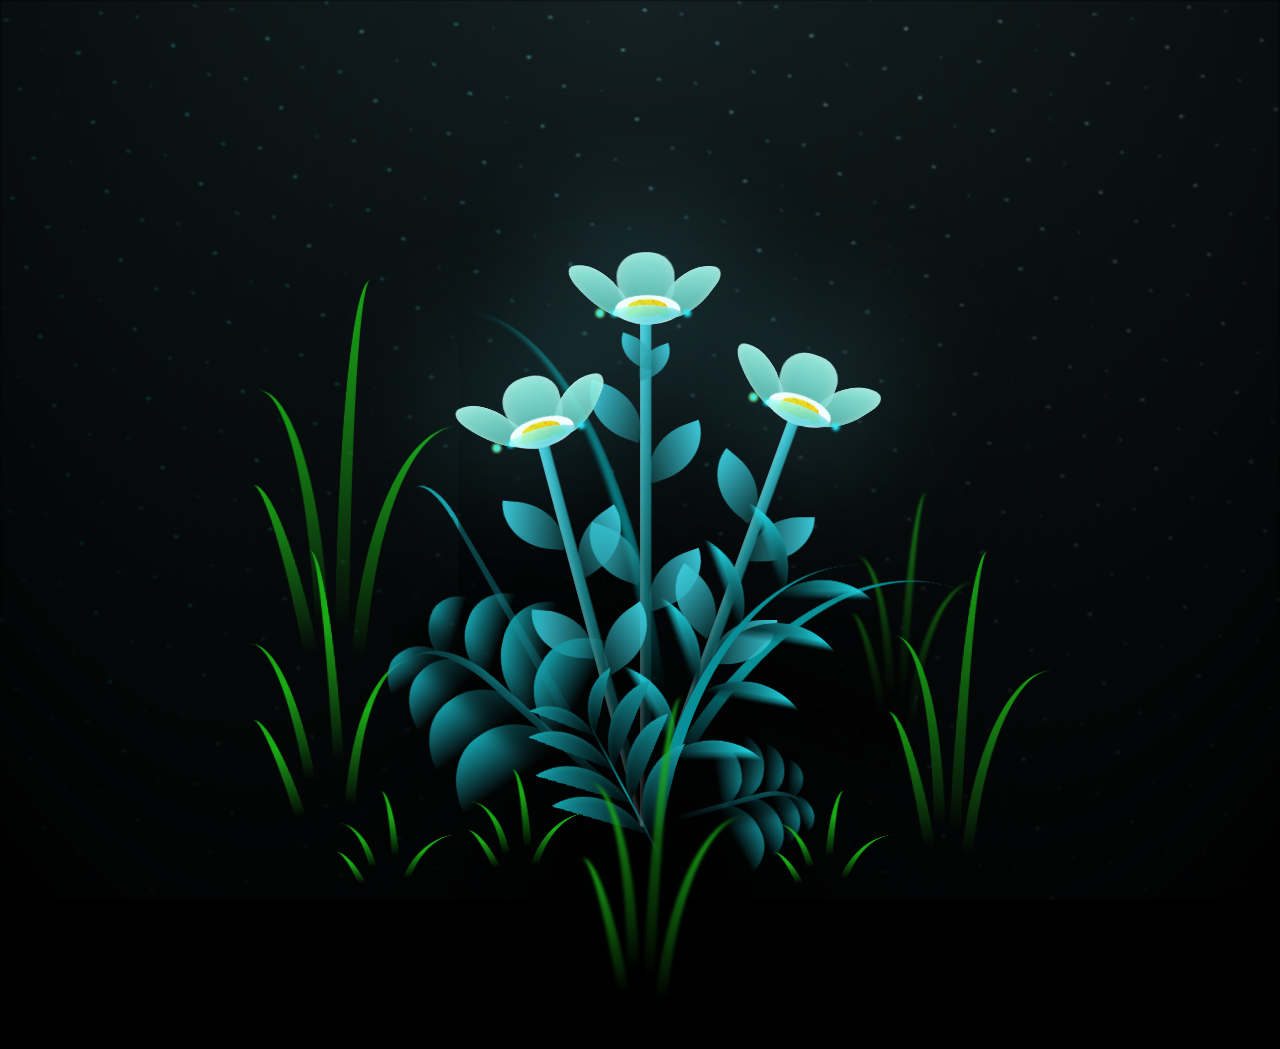
<file: flowers.html>
<!DOCTYPE html>
<html lang="en">
<head>
  <meta charset="UTF-8">
  <title>Flowers</title>
  <link rel="stylesheet" href="flowers.css">
</head>

<body class="not-loaded">

  <div class="night"></div>

  <div class="flowers">
   <!--  
 
  CSS Blossoming Flowers at Magical Night.
  I've taken some inspiration by Yup Nguyen's Artwork: https://dribbble.com/shots/11096994-Virtual-Garden.
  Made with Pure CSS & ♥
-->

<body class="not-loaded">
  <div class="night"></div>
  <div class="flowers">
    <div class="flower flower--1">
      <div class="flower__leafs flower__leafs--1">
        <div class="flower__leaf flower__leaf--1"></div>
        <div class="flower__leaf flower__leaf--2"></div>
        <div class="flower__leaf flower__leaf--3"></div>
        <div class="flower__leaf flower__leaf--4"></div>
        <div class="flower__white-circle"></div>

        <div class="flower__light flower__light--1"></div>
        <div class="flower__light flower__light--2"></div>
        <div class="flower__light flower__light--3"></div>
        <div class="flower__light flower__light--4"></div>
        <div class="flower__light flower__light--5"></div>
        <div class="flower__light flower__light--6"></div>
        <div class="flower__light flower__light--7"></div>
        <div class="flower__light flower__light--8"></div>

      </div>
      <div class="flower__line">
        <div class="flower__line__leaf flower__line__leaf--1"></div>
        <div class="flower__line__leaf flower__line__leaf--2"></div>
        <div class="flower__line__leaf flower__line__leaf--3"></div>
        <div class="flower__line__leaf flower__line__leaf--4"></div>
        <div class="flower__line__leaf flower__line__leaf--5"></div>
        <div class="flower__line__leaf flower__line__leaf--6"></div>
      </div>
    </div>

    <div class="flower flower--2">
      <div class="flower__leafs flower__leafs--2">
        <div class="flower__leaf flower__leaf--1"></div>
        <div class="flower__leaf flower__leaf--2"></div>
        <div class="flower__leaf flower__leaf--3"></div>
        <div class="flower__leaf flower__leaf--4"></div>
        <div class="flower__white-circle"></div>

        <div class="flower__light flower__light--1"></div>
        <div class="flower__light flower__light--2"></div>
        <div class="flower__light flower__light--3"></div>
        <div class="flower__light flower__light--4"></div>
        <div class="flower__light flower__light--5"></div>
        <div class="flower__light flower__light--6"></div>
        <div class="flower__light flower__light--7"></div>
        <div class="flower__light flower__light--8"></div>

      </div>
      <div class="flower__line">
        <div class="flower__line__leaf flower__line__leaf--1"></div>
        <div class="flower__line__leaf flower__line__leaf--2"></div>
        <div class="flower__line__leaf flower__line__leaf--3"></div>
        <div class="flower__line__leaf flower__line__leaf--4"></div>
      </div>
    </div>

    <div class="flower flower--3">
      <div class="flower__leafs flower__leafs--3">
        <div class="flower__leaf flower__leaf--1"></div>
        <div class="flower__leaf flower__leaf--2"></div>
        <div class="flower__leaf flower__leaf--3"></div>
        <div class="flower__leaf flower__leaf--4"></div>
        <div class="flower__white-circle"></div>

        <div class="flower__light flower__light--1"></div>
        <div class="flower__light flower__light--2"></div>
        <div class="flower__light flower__light--3"></div>
        <div class="flower__light flower__light--4"></div>
        <div class="flower__light flower__light--5"></div>
        <div class="flower__light flower__light--6"></div>
        <div class="flower__light flower__light--7"></div>
        <div class="flower__light flower__light--8"></div>

      </div>
      <div class="flower__line">
        <div class="flower__line__leaf flower__line__leaf--1"></div>
        <div class="flower__line__leaf flower__line__leaf--2"></div>
        <div class="flower__line__leaf flower__line__leaf--3"></div>
        <div class="flower__line__leaf flower__line__leaf--4"></div>
      </div>
    </div>

    <div class="grow-ans" style="--d:1.2s">
      <div class="flower__g-long">
        <div class="flower__g-long__top"></div>
        <div class="flower__g-long__bottom"></div>
      </div>
    </div>

    <div class="growing-grass">
      <div class="flower__grass flower__grass--1">
        <div class="flower__grass--top"></div>
        <div class="flower__grass--bottom"></div>
        <div class="flower__grass__leaf flower__grass__leaf--1"></div>
        <div class="flower__grass__leaf flower__grass__leaf--2"></div>
        <div class="flower__grass__leaf flower__grass__leaf--3"></div>
        <div class="flower__grass__leaf flower__grass__leaf--4"></div>
        <div class="flower__grass__leaf flower__grass__leaf--5"></div>
        <div class="flower__grass__leaf flower__grass__leaf--6"></div>
        <div class="flower__grass__leaf flower__grass__leaf--7"></div>
        <div class="flower__grass__leaf flower__grass__leaf--8"></div>
        <div class="flower__grass__overlay"></div>
      </div>
    </div>

    <div class="growing-grass">
      <div class="flower__grass flower__grass--2">
        <div class="flower__grass--top"></div>
        <div class="flower__grass--bottom"></div>
        <div class="flower__grass__leaf flower__grass__leaf--1"></div>
        <div class="flower__grass__leaf flower__grass__leaf--2"></div>
        <div class="flower__grass__leaf flower__grass__leaf--3"></div>
        <div class="flower__grass__leaf flower__grass__leaf--4"></div>
        <div class="flower__grass__leaf flower__grass__leaf--5"></div>
        <div class="flower__grass__leaf flower__grass__leaf--6"></div>
        <div class="flower__grass__leaf flower__grass__leaf--7"></div>
        <div class="flower__grass__leaf flower__grass__leaf--8"></div>
        <div class="flower__grass__overlay"></div>
      </div>
    </div>

    <div class="grow-ans" style="--d:2.4s">
      <div class="flower__g-right flower__g-right--1">
        <div class="leaf"></div>
      </div>
    </div>

    <div class="grow-ans" style="--d:2.8s">
      <div class="flower__g-right flower__g-right--2">
        <div class="leaf"></div>
      </div>
    </div>

    <div class="grow-ans" style="--d:2.8s">
      <div class="flower__g-front">
        <div class="flower__g-front__leaf-wrapper flower__g-front__leaf-wrapper--1">
          <div class="flower__g-front__leaf"></div>
        </div>
        <div class="flower__g-front__leaf-wrapper flower__g-front__leaf-wrapper--2">
          <div class="flower__g-front__leaf"></div>
        </div>
        <div class="flower__g-front__leaf-wrapper flower__g-front__leaf-wrapper--3">
          <div class="flower__g-front__leaf"></div>
        </div>
        <div class="flower__g-front__leaf-wrapper flower__g-front__leaf-wrapper--4">
          <div class="flower__g-front__leaf"></div>
        </div>
        <div class="flower__g-front__leaf-wrapper flower__g-front__leaf-wrapper--5">
          <div class="flower__g-front__leaf"></div>
        </div>
        <div class="flower__g-front__leaf-wrapper flower__g-front__leaf-wrapper--6">
          <div class="flower__g-front__leaf"></div>
        </div>
        <div class="flower__g-front__leaf-wrapper flower__g-front__leaf-wrapper--7">
          <div class="flower__g-front__leaf"></div>
        </div>
        <div class="flower__g-front__leaf-wrapper flower__g-front__leaf-wrapper--8">
          <div class="flower__g-front__leaf"></div>
        </div>
        <div class="flower__g-front__line"></div>
      </div>
    </div>

    <div class="grow-ans" style="--d:3.2s">
      <div class="flower__g-fr">
        <div class="leaf"></div>
        <div class="flower__g-fr__leaf flower__g-fr__leaf--1"></div>
        <div class="flower__g-fr__leaf flower__g-fr__leaf--2"></div>
        <div class="flower__g-fr__leaf flower__g-fr__leaf--3"></div>
        <div class="flower__g-fr__leaf flower__g-fr__leaf--4"></div>
        <div class="flower__g-fr__leaf flower__g-fr__leaf--5"></div>
        <div class="flower__g-fr__leaf flower__g-fr__leaf--6"></div>
        <div class="flower__g-fr__leaf flower__g-fr__leaf--7"></div>
        <div class="flower__g-fr__leaf flower__g-fr__leaf--8"></div>
      </div>
    </div>

    <div class="long-g long-g--0">
      <div class="grow-ans" style="--d:3s">
        <div class="leaf leaf--0"></div>
      </div>
      <div class="grow-ans" style="--d:2.2s">
        <div class="leaf leaf--1"></div>
      </div>
      <div class="grow-ans" style="--d:3.4s">
        <div class="leaf leaf--2"></div>
      </div>
      <div class="grow-ans" style="--d:3.6s">
        <div class="leaf leaf--3"></div>
      </div>
    </div>

    <div class="long-g long-g--1">
      <div class="grow-ans" style="--d:3.6s">
        <div class="leaf leaf--0"></div>
      </div>
      <div class="grow-ans" style="--d:3.8s">
        <div class="leaf leaf--1"></div>
      </div>
      <div class="grow-ans" style="--d:4s">
        <div class="leaf leaf--2"></div>
      </div>
      <div class="grow-ans" style="--d:4.2s">
        <div class="leaf leaf--3"></div>
      </div>
    </div>

    <div class="long-g long-g--2">
      <div class="grow-ans" style="--d:4s">
        <div class="leaf leaf--0"></div>
      </div>
      <div class="grow-ans" style="--d:4.2s">
        <div class="leaf leaf--1"></div>
      </div>
      <div class="grow-ans" style="--d:4.4s">
        <div class="leaf leaf--2"></div>
      </div>
      <div class="grow-ans" style="--d:4.6s">
        <div class="leaf leaf--3"></div>
      </div>
    </div>

    <div class="long-g long-g--3">
      <div class="grow-ans" style="--d:4s">
        <div class="leaf leaf--0"></div>
      </div>
      <div class="grow-ans" style="--d:4.2s">
        <div class="leaf leaf--1"></div>
      </div>
      <div class="grow-ans" style="--d:3s">
        <div class="leaf leaf--2"></div>
      </div>
      <div class="grow-ans" style="--d:3.6s">
        <div class="leaf leaf--3"></div>
      </div>
    </div>

    <div class="long-g long-g--4">
      <div class="grow-ans" style="--d:4s">
        <div class="leaf leaf--0"></div>
      </div>
      <div class="grow-ans" style="--d:4.2s">
        <div class="leaf leaf--1"></div>
      </div>
      <div class="grow-ans" style="--d:3s">
        <div class="leaf leaf--2"></div>
      </div>
      <div class="grow-ans" style="--d:3.6s">
        <div class="leaf leaf--3"></div>
      </div>
    </div>

    <div class="long-g long-g--5">
      <div class="grow-ans" style="--d:4s">
        <div class="leaf leaf--0"></div>
      </div>
      <div class="grow-ans" style="--d:4.2s">
        <div class="leaf leaf--1"></div>
      </div>
      <div class="grow-ans" style="--d:3s">
        <div class="leaf leaf--2"></div>
      </div>
      <div class="grow-ans" style="--d:3.6s">
        <div class="leaf leaf--3"></div>
      </div>
    </div>

    <div class="long-g long-g--6">
      <div class="grow-ans" style="--d:4.2s">
        <div class="leaf leaf--0"></div>
      </div>
      <div class="grow-ans" style="--d:4.4s">
        <div class="leaf leaf--1"></div>
      </div>
      <div class="grow-ans" style="--d:4.6s">
        <div class="leaf leaf--2"></div>
      </div>
      <div class="grow-ans" style="--d:4.8s">
        <div class="leaf leaf--3"></div>
      </div>
    </div>

    <div class="long-g long-g--7">
      <div class="grow-ans" style="--d:3s">
        <div class="leaf leaf--0"></div>
      </div>
      <div class="grow-ans" style="--d:3.2s">
        <div class="leaf leaf--1"></div>
      </div>
      <div class="grow-ans" style="--d:3.5s">
        <div class="leaf leaf--2"></div>
      </div>
      <div class="grow-ans" style="--d:3.6s">
        <div class="leaf leaf--3"></div>
      </div>
    </div>
  </div>

  <audio id="bgMusic" loop>
  <source src="sounds/Golden Hour.mp3" type="audio/mp3">
</audio>
</body>
  </div>

  <script src="flowers.js"></script>
</body>
</html>
</file>
<file: flowers.css>
*,
*::after,
*::before {
  padding: 0;
  margin: 0;
  box-sizing: border-box;
}

:root {
  --dark-color: #000;
}

body {
  display: flex;
  align-items: flex-end;
  justify-content: center;
  min-height: 100vh;
  background-color: var(--dark-color);
  overflow: hidden;
  perspective: 1000px;
}

.night {
  position: fixed;
  left: 50%;
  top: 0;
  transform: translateX(-50%);
  width: 100%;
  height: 100%;
  filter: blur(0.1vmin);
  background-image: radial-gradient(ellipse at top, transparent 0%, var(--dark-color)), radial-gradient(ellipse at bottom, var(--dark-color), rgba(145, 233, 255, 0.2)), repeating-linear-gradient(220deg, black 0px, black 19px, transparent 19px, transparent 22px), repeating-linear-gradient(189deg, black 0px, black 19px, transparent 19px, transparent 22px), repeating-linear-gradient(148deg, black 0px, black 19px, transparent 19px, transparent 22px), linear-gradient(90deg, #00fffa, #f0f0f0);
}

.flowers {
  position: relative;
  transform: scale(0.9);
}

.flower {
  position: absolute;
  bottom: 10vmin;
  transform-origin: bottom center;
  z-index: 10;
  --fl-speed: 0.8s;
}
.flower--1 {
  animation: moving-flower-1 4s linear infinite;
}
.flower--1 .flower__line {
  height: 70vmin;
  animation-delay: 0.3s;
}
.flower--1 .flower__line__leaf--1 {
  animation: blooming-leaf-right var(--fl-speed) 1.6s backwards;
}
.flower--1 .flower__line__leaf--2 {
  animation: blooming-leaf-right var(--fl-speed) 1.4s backwards;
}
.flower--1 .flower__line__leaf--3 {
  animation: blooming-leaf-left var(--fl-speed) 1.2s backwards;
}
.flower--1 .flower__line__leaf--4 {
  animation: blooming-leaf-left var(--fl-speed) 1s backwards;
}
.flower--1 .flower__line__leaf--5 {
  animation: blooming-leaf-right var(--fl-speed) 1.8s backwards;
}
.flower--1 .flower__line__leaf--6 {
  animation: blooming-leaf-left var(--fl-speed) 2s backwards;
}
.flower--2 {
  left: 50%;
  transform: rotate(20deg);
  animation: moving-flower-2 4s linear infinite;
}
.flower--2 .flower__line {
  height: 60vmin;
  animation-delay: 0.6s;
}
.flower--2 .flower__line__leaf--1 {
  animation: blooming-leaf-right var(--fl-speed) 1.9s backwards;
}
.flower--2 .flower__line__leaf--2 {
  animation: blooming-leaf-right var(--fl-speed) 1.7s backwards;
}
.flower--2 .flower__line__leaf--3 {
  animation: blooming-leaf-left var(--fl-speed) 1.5s backwards;
}
.flower--2 .flower__line__leaf--4 {
  animation: blooming-leaf-left var(--fl-speed) 1.3s backwards;
}
.flower--3 {
  left: 50%;
  transform: rotate(-15deg);
  animation: moving-flower-3 4s linear infinite;
}
.flower--3 .flower__line {
  animation-delay: 0.9s;
}
.flower--3 .flower__line__leaf--1 {
  animation: blooming-leaf-right var(--fl-speed) 2.5s backwards;
}
.flower--3 .flower__line__leaf--2 {
  animation: blooming-leaf-right var(--fl-speed) 2.3s backwards;
}
.flower--3 .flower__line__leaf--3 {
  animation: blooming-leaf-left var(--fl-speed) 2.1s backwards;
}
.flower--3 .flower__line__leaf--4 {
  animation: blooming-leaf-left var(--fl-speed) 1.9s backwards;
}
.flower__leafs {
  position: relative;
  animation: blooming-flower 2s backwards;
}
.flower__leafs--1 {
  animation-delay: 1.1s;
}
.flower__leafs--2 {
  animation-delay: 1.4s;
}
.flower__leafs--3 {
  animation-delay: 1.7s;
}
.flower__leafs::after {
  content: "";
  position: absolute;
  left: 0;
  top: 0;
  transform: translate(-50%, -100%);
  width: 8vmin;
  height: 8vmin;
  background-color: #6bf0ff;
  filter: blur(10vmin);
}
.flower__leaf {
  position: absolute;
  bottom: 0;
  left: 50%;
  width: 8vmin;
  height: 11vmin;
  border-radius: 51% 49% 47% 53%/44% 45% 55% 69%;
  background-color: #a7ffee;
  background-image: linear-gradient(to top, #54b8aa, #a7ffee);
  transform-origin: bottom center;
  opacity: 0.9;
  box-shadow: inset 0 0 2vmin rgba(255, 255, 255, 0.5);
}
.flower__leaf--1 {
  transform: translate(-10%, 1%) rotateY(40deg) rotateX(-50deg);
}
.flower__leaf--2 {
  transform: translate(-50%, -4%) rotateX(40deg);
}
.flower__leaf--3 {
  transform: translate(-90%, 0%) rotateY(45deg) rotateX(50deg);
}
.flower__leaf--4 {
  width: 8vmin;
  height: 8vmin;
  transform-origin: bottom left;
  border-radius: 4vmin 10vmin 4vmin 4vmin;
  transform: translate(0%, 18%) rotateX(70deg) rotate(-43deg);
  background-image: linear-gradient(to top, #39c6d6, #a7ffee);
  z-index: 1;
  opacity: 0.8;
}
.flower__white-circle {
  position: absolute;
  left: -3.5vmin;
  top: -3vmin;
  width: 9vmin;
  height: 4vmin;
  border-radius: 50%;
  background-color: #fff;
}
.flower__white-circle::after {
  content: "";
  position: absolute;
  left: 50%;
  top: 45%;
  transform: translate(-50%, -50%);
  width: 60%;
  height: 60%;
  border-radius: inherit;
  background-image: repeating-linear-gradient(135deg, rgba(0, 0, 0, 0.03) 0px, rgba(0, 0, 0, 0.03) 1px, transparent 1px, transparent 12px), repeating-linear-gradient(45deg, rgba(0, 0, 0, 0.03) 0px, rgba(0, 0, 0, 0.03) 1px, transparent 1px, transparent 12px), repeating-linear-gradient(67.5deg, rgba(0, 0, 0, 0.03) 0px, rgba(0, 0, 0, 0.03) 1px, transparent 1px, transparent 12px), repeating-linear-gradient(135deg, rgba(0, 0, 0, 0.03) 0px, rgba(0, 0, 0, 0.03) 1px, transparent 1px, transparent 12px), repeating-linear-gradient(45deg, rgba(0, 0, 0, 0.03) 0px, rgba(0, 0, 0, 0.03) 1px, transparent 1px, transparent 12px), repeating-linear-gradient(112.5deg, rgba(0, 0, 0, 0.03) 0px, rgba(0, 0, 0, 0.03) 1px, transparent 1px, transparent 12px), repeating-linear-gradient(112.5deg, rgba(0, 0, 0, 0.03) 0px, rgba(0, 0, 0, 0.03) 1px, transparent 1px, transparent 12px), repeating-linear-gradient(45deg, rgba(0, 0, 0, 0.03) 0px, rgba(0, 0, 0, 0.03) 1px, transparent 1px, transparent 12px), repeating-linear-gradient(22.5deg, rgba(0, 0, 0, 0.03) 0px, rgba(0, 0, 0, 0.03) 1px, transparent 1px, transparent 12px), repeating-linear-gradient(45deg, rgba(0, 0, 0, 0.03) 0px, rgba(0, 0, 0, 0.03) 1px, transparent 1px, transparent 12px), repeating-linear-gradient(22.5deg, rgba(0, 0, 0, 0.03) 0px, rgba(0, 0, 0, 0.03) 1px, transparent 1px, transparent 12px), repeating-linear-gradient(135deg, rgba(0, 0, 0, 0.03) 0px, rgba(0, 0, 0, 0.03) 1px, transparent 1px, transparent 12px), repeating-linear-gradient(157.5deg, rgba(0, 0, 0, 0.03) 0px, rgba(0, 0, 0, 0.03) 1px, transparent 1px, transparent 12px), repeating-linear-gradient(67.5deg, rgba(0, 0, 0, 0.03) 0px, rgba(0, 0, 0, 0.03) 1px, transparent 1px, transparent 12px), repeating-linear-gradient(67.5deg, rgba(0, 0, 0, 0.03) 0px, rgba(0, 0, 0, 0.03) 1px, transparent 1px, transparent 12px), linear-gradient(90deg, #ffeb12, #ffce00);
}
.flower__line {
  height: 55vmin;
  width: 1.5vmin;
  background-image: linear-gradient(to left, rgba(0, 0, 0, 0.2), transparent, rgba(255, 255, 255, 0.2)), linear-gradient(to top, transparent 10%, #14757a, #39c6d6);
  box-shadow: inset 0 0 2px rgba(0, 0, 0, 0.5);
  animation: grow-flower-tree 4s backwards;
}
.flower__line__leaf {
  --w: 7vmin;
  --h: calc(var(--w) + 2vmin);
  position: absolute;
  top: 20%;
  left: 90%;
  width: var(--w);
  height: var(--h);
  border-top-right-radius: var(--h);
  border-bottom-left-radius: var(--h);
  background-image: linear-gradient(to top, rgba(20, 117, 122, 0.4), #39c6d6);
}
.flower__line__leaf--1 {
  transform: rotate(70deg) rotateY(30deg);
}
.flower__line__leaf--2 {
  top: 45%;
  transform: rotate(70deg) rotateY(30deg);
}
.flower__line__leaf--3, .flower__line__leaf--4, .flower__line__leaf--6 {
  border-top-right-radius: 0;
  border-bottom-left-radius: 0;
  border-top-left-radius: var(--h);
  border-bottom-right-radius: var(--h);
  left: -460%;
  top: 12%;
  transform: rotate(-70deg) rotateY(30deg);
}
.flower__line__leaf--4 {
  top: 40%;
}
.flower__line__leaf--5 {
  top: 0;
  transform-origin: left;
  transform: rotate(70deg) rotateY(30deg) scale(0.6);
}
.flower__line__leaf--6 {
  top: -2%;
  left: -450%;
  transform-origin: right;
  transform: rotate(-70deg) rotateY(30deg) scale(0.6);
}
.flower__light {
  position: absolute;
  bottom: 0vmin;
  width: 1vmin;
  height: 1vmin;
  background-color: #fffb00;
  border-radius: 50%;
  filter: blur(0.2vmin);
  animation: light-ans 4s linear infinite backwards;
}
.flower__light:nth-child(odd) {
  background-color: #23f0ff;
}
.flower__light--1 {
  left: -2vmin;
  animation-delay: 1s;
}
.flower__light--2 {
  left: 3vmin;
  animation-delay: 0.5s;
}
.flower__light--3 {
  left: -6vmin;
  animation-delay: 0.3s;
}
.flower__light--4 {
  left: 6vmin;
  animation-delay: 0.9s;
}
.flower__light--5 {
  left: -1vmin;
  animation-delay: 1.5s;
}
.flower__light--6 {
  left: -4vmin;
  animation-delay: 3s;
}
.flower__light--7 {
  left: 3vmin;
  animation-delay: 2s;
}
.flower__light--8 {
  left: -6vmin;
  animation-delay: 3.5s;
}
.flower__grass {
  --c: #159faa;
  --line-w: 1.5vmin;
  position: absolute;
  bottom: 12vmin;
  left: -7vmin;
  display: flex;
  flex-direction: column;
  align-items: flex-end;
  z-index: 20;
  transform-origin: bottom center;
  transform: rotate(-48deg) rotateY(40deg);
}
.flower__grass--1 {
  animation: moving-grass 2s linear infinite;
}
.flower__grass--2 {
  left: 2vmin;
  bottom: 10vmin;
  transform: scale(0.5) rotate(75deg) rotateX(10deg) rotateY(-200deg);
  opacity: 0.8;
  z-index: 0;
  animation: moving-grass--2 1.5s linear infinite;
}
.flower__grass--top {
  width: 7vmin;
  height: 10vmin;
  border-top-right-radius: 100%;
  border-right: var(--line-w) solid var(--c);
  transform-origin: bottom center;
  transform: rotate(-2deg);
}
.flower__grass--bottom {
  margin-top: -2px;
  width: var(--line-w);
  height: 25vmin;
  background-image: linear-gradient(to top, transparent, var(--c));
}
.flower__grass__leaf {
  --size: 10vmin;
  position: absolute;
  width: calc(var(--size) * 2.1);
  height: var(--size);
  border-top-left-radius: var(--size);
  border-top-right-radius: var(--size);
  background-image: linear-gradient(to top, transparent, transparent 30%, var(--c));
  z-index: 100;
}
.flower__grass__leaf--1 {
  top: -6%;
  left: 30%;
  --size: 6vmin;
  transform: rotate(-20deg);
  animation: growing-grass-ans--1 2s 2.6s backwards;
}
@keyframes growing-grass-ans--1 {
  0% {
    transform-origin: bottom left;
    transform: rotate(-20deg) scale(0);
  }
}
.flower__grass__leaf--2 {
  top: -5%;
  left: -110%;
  --size: 6vmin;
  transform: rotate(10deg);
  animation: growing-grass-ans--2 2s 2.4s linear backwards;
}
@keyframes growing-grass-ans--2 {
  0% {
    transform-origin: bottom right;
    transform: rotate(10deg) scale(0);
  }
}
.flower__grass__leaf--3 {
  top: 5%;
  left: 60%;
  --size: 8vmin;
  transform: rotate(-18deg) rotateX(-20deg);
  animation: growing-grass-ans--3 2s 2.2s linear backwards;
}
@keyframes growing-grass-ans--3 {
  0% {
    transform-origin: bottom left;
    transform: rotate(-18deg) rotateX(-20deg) scale(0);
  }
}
.flower__grass__leaf--4 {
  top: 6%;
  left: -135%;
  --size: 8vmin;
  transform: rotate(2deg);
  animation: growing-grass-ans--4 2s 2s linear backwards;
}
@keyframes growing-grass-ans--4 {
  0% {
    transform-origin: bottom right;
    transform: rotate(2deg) scale(0);
  }
}
.flower__grass__leaf--5 {
  top: 20%;
  left: 60%;
  --size: 10vmin;
  transform: rotate(-24deg) rotateX(-20deg);
  animation: growing-grass-ans--5 2s 1.8s linear backwards;
}
@keyframes growing-grass-ans--5 {
  0% {
    transform-origin: bottom left;
    transform: rotate(-24deg) rotateX(-20deg) scale(0);
  }
}
.flower__grass__leaf--6 {
  top: 22%;
  left: -180%;
  --size: 10vmin;
  transform: rotate(10deg);
  animation: growing-grass-ans--6 2s 1.6s linear backwards;
}
@keyframes growing-grass-ans--6 {
  0% {
    transform-origin: bottom right;
    transform: rotate(10deg) scale(0);
  }
}
.flower__grass__leaf--7 {
  top: 39%;
  left: 70%;
  --size: 10vmin;
  transform: rotate(-10deg);
  animation: growing-grass-ans--7 2s 1.4s linear backwards;
}
@keyframes growing-grass-ans--7 {
  0% {
    transform-origin: bottom left;
    transform: rotate(-10deg) scale(0);
  }
}
.flower__grass__leaf--8 {
  top: 40%;
  left: -215%;
  --size: 11vmin;
  transform: rotate(10deg);
  animation: growing-grass-ans--8 2s 1.2s linear backwards;
}
@keyframes growing-grass-ans--8 {
  0% {
    transform-origin: bottom right;
    transform: rotate(10deg) scale(0);
  }
}
.flower__grass__overlay {
  position: absolute;
  top: -10%;
  right: 0%;
  width: 100%;
  height: 100%;
  background-color: rgba(0, 0, 0, 0.6);
  filter: blur(1.5vmin);
  z-index: 100;
}
.flower__g-long {
  --w: 2vmin;
  --h: 6vmin;
  --c: #159faa;
  position: absolute;
  bottom: 10vmin;
  left: -3vmin;
  transform-origin: bottom center;
  transform: rotate(-30deg) rotateY(-20deg);
  display: flex;
  flex-direction: column;
  align-items: flex-end;
  animation: flower-g-long-ans 3s linear infinite;
}
@keyframes flower-g-long-ans {
  0%, 100% {
    transform: rotate(-30deg) rotateY(-20deg);
  }
  50% {
    transform: rotate(-32deg) rotateY(-20deg);
  }
}
.flower__g-long__top {
  top: calc(var(--h) * -1);
  width: calc(var(--w) + 1vmin);
  height: var(--h);
  border-top-right-radius: 100%;
  border-right: 0.7vmin solid var(--c);
  transform: translate(-0.7vmin, 1vmin);
}
.flower__g-long__bottom {
  width: var(--w);
  height: 50vmin;
  transform-origin: bottom center;
  background-image: linear-gradient(to top, transparent 30%, var(--c));
  box-shadow: inset 0 0 2px rgba(0, 0, 0, 0.5);
  clip-path: polygon(35% 0, 65% 1%, 100% 100%, 0% 100%);
}
.flower__g-right {
  position: absolute;
  bottom: 6vmin;
  left: -2vmin;
  transform-origin: bottom left;
  transform: rotate(20deg);
}
.flower__g-right .leaf {
  width: 30vmin;
  height: 50vmin;
  border-top-left-radius: 100%;
  border-left: 2vmin solid #079097;
  background-image: linear-gradient(to bottom, transparent, var(--dark-color) 60%);
  -webkit-mask-image: linear-gradient(to top, transparent 30%, #079097 60%);
}
.flower__g-right--1 {
  animation: flower-g-right-ans 2.5s linear infinite;
}
.flower__g-right--2 {
  left: 5vmin;
  transform: rotateY(-180deg);
  animation: flower-g-right-ans--2 3s linear infinite;
}
.flower__g-right--2 .leaf {
  height: 75vmin;
  filter: blur(0.3vmin);
  opacity: 0.8;
}
@keyframes flower-g-right-ans {
  0%, 100% {
    transform: rotate(20deg);
  }
  50% {
    transform: rotate(24deg) rotateX(-20deg);
  }
}
@keyframes flower-g-right-ans--2 {
  0%, 100% {
    transform: rotateY(-180deg) rotate(0deg) rotateX(-20deg);
  }
  50% {
    transform: rotateY(-180deg) rotate(6deg) rotateX(-20deg);
  }
}
.flower__g-front {
  position: absolute;
  bottom: 6vmin;
  left: 2.5vmin;
  z-index: 100;
  transform-origin: bottom center;
  transform: rotate(-28deg) rotateY(30deg) scale(1.04);
  animation: flower__g-front-ans 2s linear infinite;
}
@keyframes flower__g-front-ans {
  0%, 100% {
    transform: rotate(-28deg) rotateY(30deg) scale(1.04);
  }
  50% {
    transform: rotate(-35deg) rotateY(40deg) scale(1.04);
  }
}
.flower__g-front__line {
  width: 0.3vmin;
  height: 20vmin;
  background-image: linear-gradient(to top, transparent, #079097, transparent 100%);
  position: relative;
}
.flower__g-front__leaf-wrapper {
  position: absolute;
  top: 0;
  left: 0;
  transform-origin: bottom left;
  transform: rotate(10deg);
}
.flower__g-front__leaf-wrapper:nth-child(even) {
  left: 0vmin;
  transform: rotateY(-180deg) rotate(5deg);
  animation: flower__g-front__leaf-left-ans 1s ease-in backwards;
}
.flower__g-front__leaf-wrapper:nth-child(odd) {
  animation: flower__g-front__leaf-ans 1s ease-in backwards;
}
.flower__g-front__leaf-wrapper--1 {
  top: -8vmin;
  transform: scale(0.7);
  animation: flower__g-front__leaf-ans 1s 5.5s ease-in backwards !important;
}
.flower__g-front__leaf-wrapper--2 {
  top: -8vmin;
  transform: rotateY(-180deg) scale(0.7) !important;
  animation: flower__g-front__leaf-left-ans-2 1s 4.6s ease-in backwards !important;
}
.flower__g-front__leaf-wrapper--3 {
  top: -3vmin;
  animation: flower__g-front__leaf-ans 1s 4.6s ease-in backwards;
}
.flower__g-front__leaf-wrapper--4 {
  top: -3vmin;
  transform: rotateY(-180deg) scale(0.9) !important;
  animation: flower__g-front__leaf-left-ans-2 1s 4.6s ease-in backwards !important;
}
@keyframes flower__g-front__leaf-left-ans-2 {
  0% {
    transform: rotateY(-180deg) scale(0);
  }
}
.flower__g-front__leaf-wrapper--5, .flower__g-front__leaf-wrapper--6 {
  top: 2vmin;
}
.flower__g-front__leaf-wrapper--7, .flower__g-front__leaf-wrapper--8 {
  top: 6.5vmin;
}
.flower__g-front__leaf-wrapper--2 {
  animation-delay: 5.2s !important;
}
.flower__g-front__leaf-wrapper--3 {
  animation-delay: 4.9s !important;
}
.flower__g-front__leaf-wrapper--5 {
  animation-delay: 4.3s !important;
}
.flower__g-front__leaf-wrapper--6 {
  animation-delay: 4.1s !important;
}
.flower__g-front__leaf-wrapper--7 {
  animation-delay: 3.8s !important;
}
.flower__g-front__leaf-wrapper--8 {
  animation-delay: 3.5s !important;
}
@keyframes flower__g-front__leaf-ans {
  0% {
    transform: rotate(10deg) scale(0);
  }
}
@keyframes flower__g-front__leaf-left-ans {
  0% {
    transform: rotateY(-180deg) rotate(5deg) scale(0);
  }
}
.flower__g-front__leaf {
  width: 10vmin;
  height: 10vmin;
  border-radius: 100% 0% 0% 100%/100% 100% 0% 0%;
  box-shadow: inset 0 2px 1vmin rgba(44, 238, 252, 0.2);
  background-image: linear-gradient(to bottom left, transparent, var(--dark-color)), linear-gradient(to bottom right, #159faa 50%, transparent 50%, transparent);
  -webkit-mask-image: linear-gradient(to bottom right, #159faa 50%, transparent 50%, transparent);
  mask-image: linear-gradient(to bottom right, #159faa 50%, transparent 50%, transparent);
}
.flower__g-fr {
  position: absolute;
  bottom: -4vmin;
  left: vmin;
  transform-origin: bottom left;
  z-index: 10;
  animation: flower__g-fr-ans 2s linear infinite;
}
@keyframes flower__g-fr-ans {
  0%, 100% {
    transform: rotate(2deg);
  }
  50% {
    transform: rotate(4deg);
  }
}
.flower__g-fr .leaf {
  width: 30vmin;
  height: 50vmin;
  border-top-left-radius: 100%;
  border-left: 2vmin solid #079097;
  -webkit-mask-image: linear-gradient(to top, transparent 25%, #079097 50%);
  position: relative;
  z-index: 1;
}
.flower__g-fr__leaf {
  position: absolute;
  top: 0;
  left: 0;
  width: 10vmin;
  height: 10vmin;
  border-radius: 100% 0% 0% 100%/100% 100% 0% 0%;
  box-shadow: inset 0 2px 1vmin rgba(44, 238, 252, 0.2);
  background-image: linear-gradient(to bottom left, transparent, var(--dark-color) 98%), linear-gradient(to bottom right, #23f0ff 45%, transparent 50%, transparent);
  -webkit-mask-image: linear-gradient(135deg, #159faa 40%, transparent 50%, transparent);
}
.flower__g-fr__leaf--1 {
  left: 20vmin;
  transform: rotate(45deg);
  animation: flower__g-fr-leaft-ans-1 0.5s 5.2s linear backwards;
}
@keyframes flower__g-fr-leaft-ans-1 {
  0% {
    transform-origin: left;
    transform: rotate(45deg) scale(0);
  }
}
.flower__g-fr__leaf--2 {
  left: 12vmin;
  top: -7vmin;
  transform: rotate(25deg) rotateY(-180deg);
  animation: flower__g-fr-leaft-ans-6 0.5s 5s linear backwards;
}
.flower__g-fr__leaf--3 {
  left: 15vmin;
  top: 6vmin;
  transform: rotate(55deg);
  animation: flower__g-fr-leaft-ans-5 0.5s 4.8s linear backwards;
}
.flower__g-fr__leaf--4 {
  left: 6vmin;
  top: -2vmin;
  transform: rotate(25deg) rotateY(-180deg);
  animation: flower__g-fr-leaft-ans-6 0.5s 4.6s linear backwards;
}
.flower__g-fr__leaf--5 {
  left: 10vmin;
  top: 14vmin;
  transform: rotate(55deg);
  animation: flower__g-fr-leaft-ans-5 0.5s 4.4s linear backwards;
}
@keyframes flower__g-fr-leaft-ans-5 {
  0% {
    transform-origin: left;
    transform: rotate(55deg) scale(0);
  }
}
.flower__g-fr__leaf--6 {
  left: 0vmin;
  top: 6vmin;
  transform: rotate(25deg) rotateY(-180deg);
  animation: flower__g-fr-leaft-ans-6 0.5s 4.2s linear backwards;
}
@keyframes flower__g-fr-leaft-ans-6 {
  0% {
    transform-origin: right;
    transform: rotate(25deg) rotateY(-180deg) scale(0);
  }
}
.flower__g-fr__leaf--7 {
  left: 5vmin;
  top: 22vmin;
  transform: rotate(45deg);
  animation: flower__g-fr-leaft-ans-7 0.5s 4s linear backwards;
}
@keyframes flower__g-fr-leaft-ans-7 {
  0% {
    transform-origin: left;
    transform: rotate(45deg) scale(0);
  }
}
.flower__g-fr__leaf--8 {
  left: -4vmin;
  top: 15vmin;
  transform: rotate(15deg) rotateY(-180deg);
  animation: flower__g-fr-leaft-ans-8 0.5s 3.8s linear backwards;
}
@keyframes flower__g-fr-leaft-ans-8 {
  0% {
    transform-origin: right;
    transform: rotate(15deg) rotateY(-180deg) scale(0);
  }
}

.long-g {
  position: absolute;
  bottom: 25vmin;
  left: -42vmin;
  transform-origin: bottom left;
}
.long-g--1 {
  bottom: 0vmin;
  transform: scale(0.8) rotate(-5deg);
}
.long-g--1 .leaf {
  -webkit-mask-image: linear-gradient(to top, transparent 40%, #079097 80%) !important;
}
.long-g--1 .leaf--1 {
  --w: 5vmin;
  --h: 60vmin;
  left: -2vmin;
  transform: rotate(3deg) rotateY(-180deg);
}
.long-g--2, .long-g--3 {
  bottom: -3vmin;
  left: -35vmin;
  transform-origin: center;
  transform: scale(0.6) rotateX(60deg);
}
.long-g--2 .leaf, .long-g--3 .leaf {
  -webkit-mask-image: linear-gradient(to top, transparent 50%, #079097 80%) !important;
}
.long-g--2 .leaf--1, .long-g--3 .leaf--1 {
  left: -1vmin;
  transform: rotateY(-180deg);
}
.long-g--3 {
  left: -17vmin;
  bottom: 0vmin;
}
.long-g--3 .leaf {
  -webkit-mask-image: linear-gradient(to top, transparent 40%, #079097 80%) !important;
}
.long-g--4 {
  left: 25vmin;
  bottom: -3vmin;
  transform-origin: center;
  transform: scale(0.6) rotateX(60deg);
}
.long-g--4 .leaf {
  -webkit-mask-image: linear-gradient(to top, transparent 50%, #079097 80%) !important;
}
.long-g--5 {
  left: 42vmin;
  bottom: 0vmin;
  transform: scale(0.8) rotate(2deg);
}
.long-g--6 {
  left: 0vmin;
  bottom: -20vmin;
  z-index: 100;
  filter: blur(0.3vmin);
  transform: scale(0.8) rotate(2deg);
}
.long-g--7 {
  left: 35vmin;
  bottom: 20vmin;
  z-index: -1;
  filter: blur(0.3vmin);
  transform: scale(0.6) rotate(2deg);
  opacity: 0.7;
}
.long-g .leaf {
  --w: 15vmin;
  --h: 40vmin;
  --c: #1aaa15;
  position: absolute;
  bottom: 0;
  width: var(--w);
  height: var(--h);
  border-top-left-radius: 100%;
  border-left: 2vmin solid var(--c);
  -webkit-mask-image: linear-gradient(to top, transparent 20%, var(--dark-color));
  transform-origin: bottom center;
}
.long-g .leaf--0 {
  left: 2vmin;
  animation: leaf-ans-1 4s linear infinite;
}
.long-g .leaf--1 {
  --w: 5vmin;
  --h: 60vmin;
  animation: leaf-ans-1 4s linear infinite;
}
.long-g .leaf--2 {
  --w: 10vmin;
  --h: 40vmin;
  left: -0.5vmin;
  bottom: 5vmin;
  transform-origin: bottom left;
  transform: rotateY(-180deg);
  animation: leaf-ans-2 3s linear infinite;
}
.long-g .leaf--3 {
  --w: 5vmin;
  --h: 30vmin;
  left: -1vmin;
  bottom: 3.2vmin;
  transform-origin: bottom left;
  transform: rotate(-10deg) rotateY(-180deg);
  animation: leaf-ans-3 3s linear infinite;
}

@keyframes leaf-ans-1 {
  0%, 100% {
    transform: rotate(-5deg) scale(1);
  }
  50% {
    transform: rotate(5deg) scale(1.1);
  }
}
@keyframes leaf-ans-2 {
  0%, 100% {
    transform: rotateY(-180deg) rotate(5deg);
  }
  50% {
    transform: rotateY(-180deg) rotate(0deg) scale(1.1);
  }
}
@keyframes leaf-ans-3 {
  0%, 100% {
    transform: rotate(-10deg) rotateY(-180deg);
  }
  50% {
    transform: rotate(-20deg) rotateY(-180deg);
  }
}
.grow-ans {
  animation: grow-ans 2s var(--d) backwards;
}

@keyframes grow-ans {
  0% {
    transform: scale(0);
    opacity: 0;
  }
}
@keyframes light-ans {
  0% {
    opacity: 0;
    transform: translateY(0vmin);
  }
  25% {
    opacity: 1;
    transform: translateY(-5vmin) translateX(-2vmin);
  }
  50% {
    opacity: 1;
    transform: translateY(-15vmin) translateX(2vmin);
    filter: blur(0.2vmin);
  }
  75% {
    transform: translateY(-20vmin) translateX(-2vmin);
    filter: blur(0.2vmin);
  }
  100% {
    transform: translateY(-30vmin);
    opacity: 0;
    filter: blur(1vmin);
  }
}
@keyframes moving-flower-1 {
  0%, 100% {
    transform: rotate(2deg);
  }
  50% {
    transform: rotate(-2deg);
  }
}
@keyframes moving-flower-2 {
  0%, 100% {
    transform: rotate(18deg);
  }
  50% {
    transform: rotate(14deg);
  }
}
@keyframes moving-flower-3 {
  0%, 100% {
    transform: rotate(-18deg);
  }
  50% {
    transform: rotate(-20deg) rotateY(-10deg);
  }
}
@keyframes blooming-leaf-right {
  0% {
    transform-origin: left;
    transform: rotate(70deg) rotateY(30deg) scale(0);
  }
}
@keyframes blooming-leaf-left {
  0% {
    transform-origin: right;
    transform: rotate(-70deg) rotateY(30deg) scale(0);
  }
}
@keyframes grow-flower-tree {
  0% {
    height: 0;
    border-radius: 1vmin;
  }
}
@keyframes blooming-flower {
  0% {
    transform: scale(0);
  }
}
@keyframes moving-grass {
  0%, 100% {
    transform: rotate(-48deg) rotateY(40deg);
  }
  50% {
    transform: rotate(-50deg) rotateY(40deg);
  }
}
@keyframes moving-grass--2 {
  0%, 100% {
    transform: scale(0.5) rotate(75deg) rotateX(10deg) rotateY(-200deg);
  }
  50% {
    transform: scale(0.5) rotate(79deg) rotateX(10deg) rotateY(-200deg);
  }
}
.growing-grass {
  animation: growing-grass-ans 1s 2s backwards;
}

@keyframes growing-grass-ans {
  0% {
    transform: scale(0);
  }
}
.not-loaded * {
  animation-play-state: paused !important;
}
</file>
